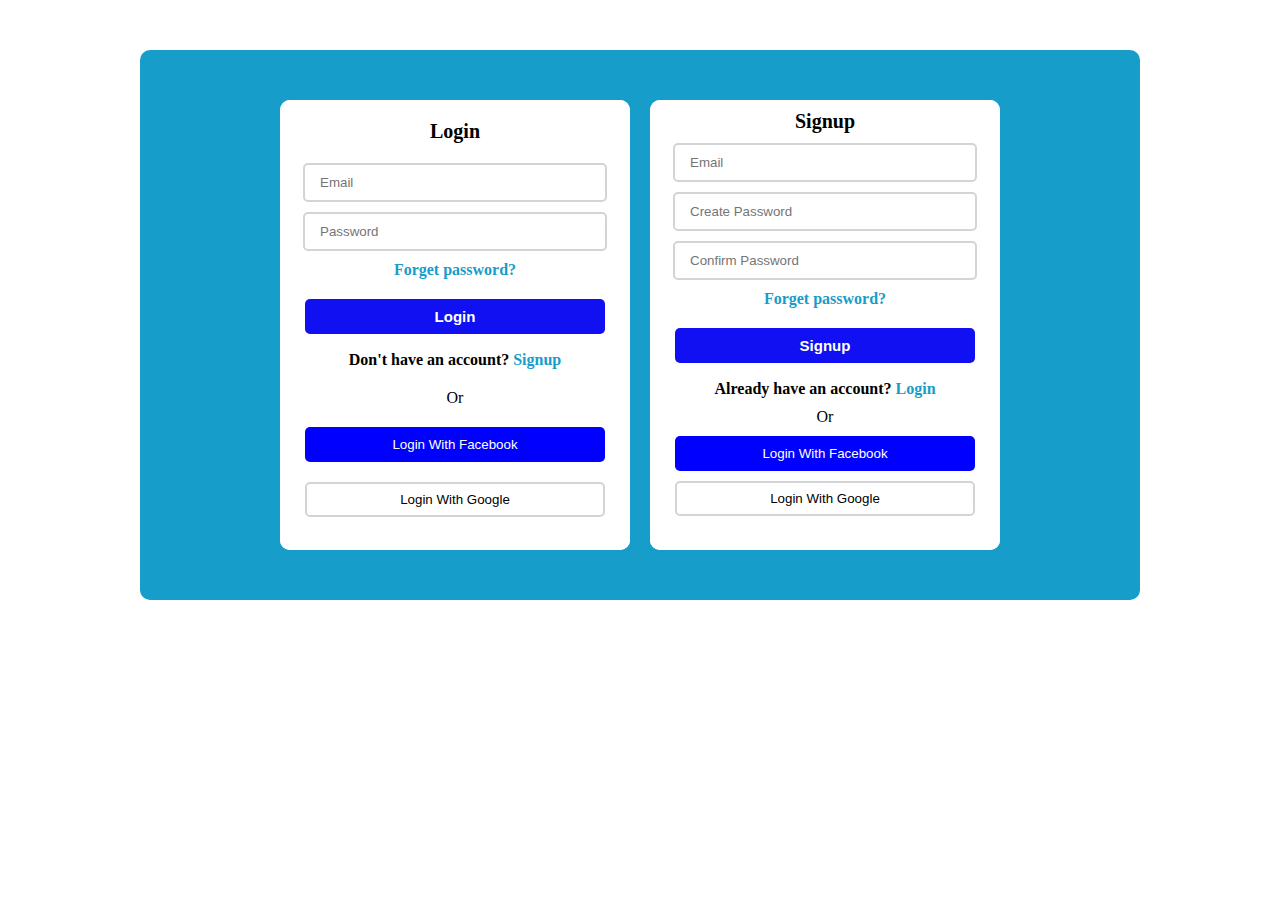
<file: filter js/Form/index.html>
<!DOCTYPE html>
<html lang="en">
<head>
    <meta charset="UTF-8">
    <meta http-equiv="X-UA-Compatible" content="IE=edge">
    <meta name="viewport" content="width=device-width, initial-scale=1.0">
    <link rel="stylesheet" href="./form.css">
    <title>form</title>
</head>     

<body>


    <section class="container">
        <div class="form-one">
            <div class="form-one"> 
                <p class="log">Login</p>
         <div class="input-one">
            <input type="text" class="email-one" placeholder="Email">
            <div class="input-two">
            <input type="text" class="password-one" placeholder="Password">
            <p class="forget">Forget password?</p>
        </div>
         </div>
                   
         <div class="login-dev">
          <button class="login">Login</button>
              <p class="login-para">Don't have an account? <span class="signup-one"> Signup</span></p>
              <div class="or-dev">
              <p class="or-one">Or  </p>
            </div>
         </div>
             
              <div class="icon-one">
                    <button class="facebook-one">Login With Facebook</button>
                    <div class="google-dev">
                    <button class="google-one">Login With Google</button>
                </div>  
              </div>
                       
            </div>
        </div>
        <div class="form-two">
            <div class="form-one"> 
                <p class="log" id="log">Signup</p>
         <div class="input-one">
            <input type="text" class="email-one" placeholder="Email">
            <div class="input-two">
            <input type="text" class="password-one" placeholder="Create Password">

            <div class="input-one">
                <input type="text" class="password-one" placeholder="Confirm Password">

            </div>
            <p class="forget">Forget password?</p>
        </div>
         </div>
                   
         <div class="login-dev">
          <button class="login">Signup</button>
              <p class="login-para" id="login-para">Already have an account? <span class="signup-one"> Login</span></p>
              <div class="or-dev">
              <p class="or-one" id="or-two">Or</p>
            </div>
         </div>
             
              <div class="icon-one">
                    <button class="facebook-one" id="facebook-two">Login With Facebook</button>
                    <div class="google-dev">
                    <button class="google-one">Login With Google</button>
                </div>  
              </div>
                       
            </div>
        </div>
        </div>
    </section>
    
</body>
</html>
</file>
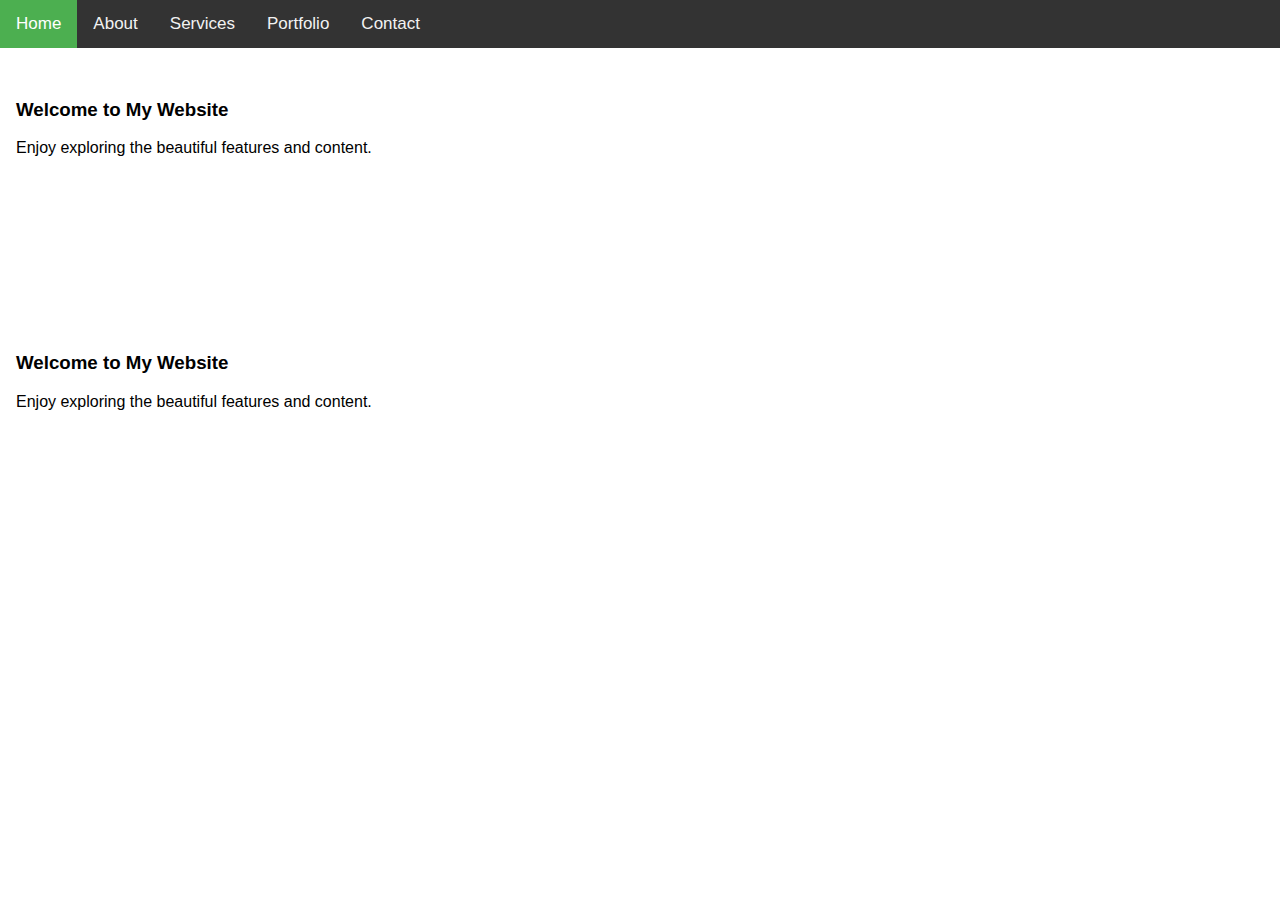
<file: filter js/nav.html>
<!DOCTYPE html>
<html>
<head>
  <style>
    /* CSS styles for the navbar */
    body {
      margin: 0;
      padding: 0;
      font-family: Arial, sans-serif;
    }

    .navbar {
      background-color: #333;
      overflow: hidden;
      position: fixed;
      top: 0;
      width: 100%;
    }

    .navbar a {
      float: left;
      color: #f2f2f2;
      text-align: center;
      padding: 14px 16px;
      text-decoration: none;
      font-size: 17px;
      transition: 0.3s;
    }

    .navbar a:hover {
      background-color: #ddd;
      color: black;
    }

    .navbar a.active {
      background-color: #4CAF50;
      color: white;
    }

    /* Media query for responsive navbar */
    @media screen and (max-width: 600px) {
      .navbar a {
        float: none;
        display: block;
        text-align: left;
      }
    }
  </style>
</head>
<body>
  <!-- Navbar HTML markup -->
  <div class="navbar">
    <a class="active" href="#home">Home</a>
    <a href="#about">About</a>
    <a href="#services">Services</a>
    <a href="#portfolio">Portfolio</a>
    <a href="#contact">Contact</a>
  </div>

  <!-- Rest of the page content -->
  <div style="padding: 80px 16px">
    <h3>Welcome to My Website</h3>
    <p>Enjoy exploring the beautiful features and content.</p>
  </div>
</body>
</html>
<!DOCTYPE html>
<html>
<head>
  <style>
    /* CSS styles for the navbar */
    body {
      margin: 0;
      padding: 0;
      font-family: Arial, sans-serif;
    }

    .navbar {
      background-color: #333;
      overflow: hidden;
      position: fixed;
      top: 0;
      width: 100%;
    }

    .navbar a {
      float: left;
      color: #f2f2f2;
      text-align: center;
      padding: 14px 16px;
      text-decoration: none;
      font-size: 17px;
      transition: 0.3s;
    }

    .navbar a:hover {
      background-color: #ddd;
      color: black;
    }

    .navbar a.active {
      background-color: #4CAF50;
      color: white;
    }

    /* Media query for responsive navbar */
    @media screen and (max-width: 600px) {
      .navbar a {
        float: none;
        display: block;
        text-align: left;
      }
    }
  </style>
</head>
<body>
  <!-- Navbar HTML markup -->
  <div class="navbar">
    <a class="active" href="#home">Home</a>
    <a href="#about">About</a>
    <a href="#services">Services</a>
    <a href="#portfolio">Portfolio</a>
    <a href="#contact">Contact</a>
  </div>

  <!-- Rest of the page content -->
  <div style="padding: 80px 16px">
    <h3>Welcome to My Website</h3>
    <p>Enjoy exploring the beautiful features and content.</p>
  </div>
</body>
</html>
</file>
<file: filter js/Form/form.css>
*{
    margin: 0;
    padding: 0;
}

               .form-one{
                background-color:#fff;
                height: 450px;
            width: 350px;
              border-radius: 10px;
               }
               .form-two{
                background-color:#fff;
                height: 450px;
                width: 350px;
                border-radius: 10px;
               }

               .container{
                display: flex;
                justify-content: center;
                align-items: center;
                flex-wrap: wrap;
                margin: 50px auto;
                column-gap: 20px;
                row-gap: 20px;
                background-color: rgb(22, 157, 202);
                height: 600px;
                border-radius: 10px;
               }
                
               .log{
                text-align: center;
               padding-top: 20px;
                padding-bottom: 20px;
                font-size: 20px;
                font-weight: bold;
               }
                #log{
                padding-top: 10px;
                    padding-bottom: 10px;
                    font-size: 20px;
                    font-weight: bold;
                }

        .input-one{
            display: grid;
            justify-content: center;
            align-items: center;
        }
.email-one{
    width: 300px;
    height: 35px;
    border-radius: 5px;
    border: 2px solid #D4D4D6;
    margin-bottom: 10px;
}
.email-one::placeholder{
    padding-left: 15px;
}
.password-one{
    width: 300px;
    height: 35px;
    border-radius: 5px;
    border: 2px solid #D4D4D6;
    margin-bottom: 10px;
}
.password-one::placeholder{
    padding-left: 15px;
}

.forget{
    text-align: center;
    color: rgb(22, 157, 202);
    font-weight: bold;
    margin-bottom: 20px;
}
.login-dev{
    display: grid;
    justify-content: center;
    align-items: center;
}


.login{
    width: 300px;
    height: 35px;
    border-radius: 5px;
    border: none;
    margin-bottom: 10px;
    background-color: rgb(16, 16, 243);
    color: #fff;
    font-size: 15px;
    font-weight: bold;
    cursor: pointer;
}

.login-para{
    text-align: center;
    font-weight: bold;
    margin-bottom: 20px;
    margin-top: 7px;
}

    #login-para{
        text-align: center;
        font-weight: bold;
        margin-bottom: 10px;
        margin-top: 8 px;
    }
.signup-one{
    color: rgb(22, 157, 202);
}

.or-one{
    text-align: center;
    margin-bottom: 20px;
}
    #or-two{
        text-align: center;
        margin-bottom: 10px;
    }
.icon-one{
    display: grid;
    align-items: center;
    justify-content: center;
}

    .facebook-one{
        width: 300px;
        height: 35px;
        margin-bottom: 20px;
        background-color: blue;
        color: #fff;
        border: none;
        border-radius: 5px;
        cursor: pointer;
    }

    #facebook-two{
        margin-bottom: 10px;
    }

        .google-one{
            width: 300px;
            height: 35px;
            margin-bottom: 20px;
            background-color: #fff;
            color: #000;
            border: none;
            border-radius: 5px;
            border: 2px solid #D4D4D6;
            cursor: pointer;
        }
                 
               @media screen and (max-width:800px){
                .form-one{
                    background-color:#D4D4D6;
    
    
                   }
                   .form-two{
                    background-color:#D4D4D6;
                 
                   }

                   .container{
                    background-color: white;
                    
                   }
               }

               @media screen and (min-width:900px){
                .container{
                   width: 1000px;
                   height: 550px;
                }
               }
</file>
